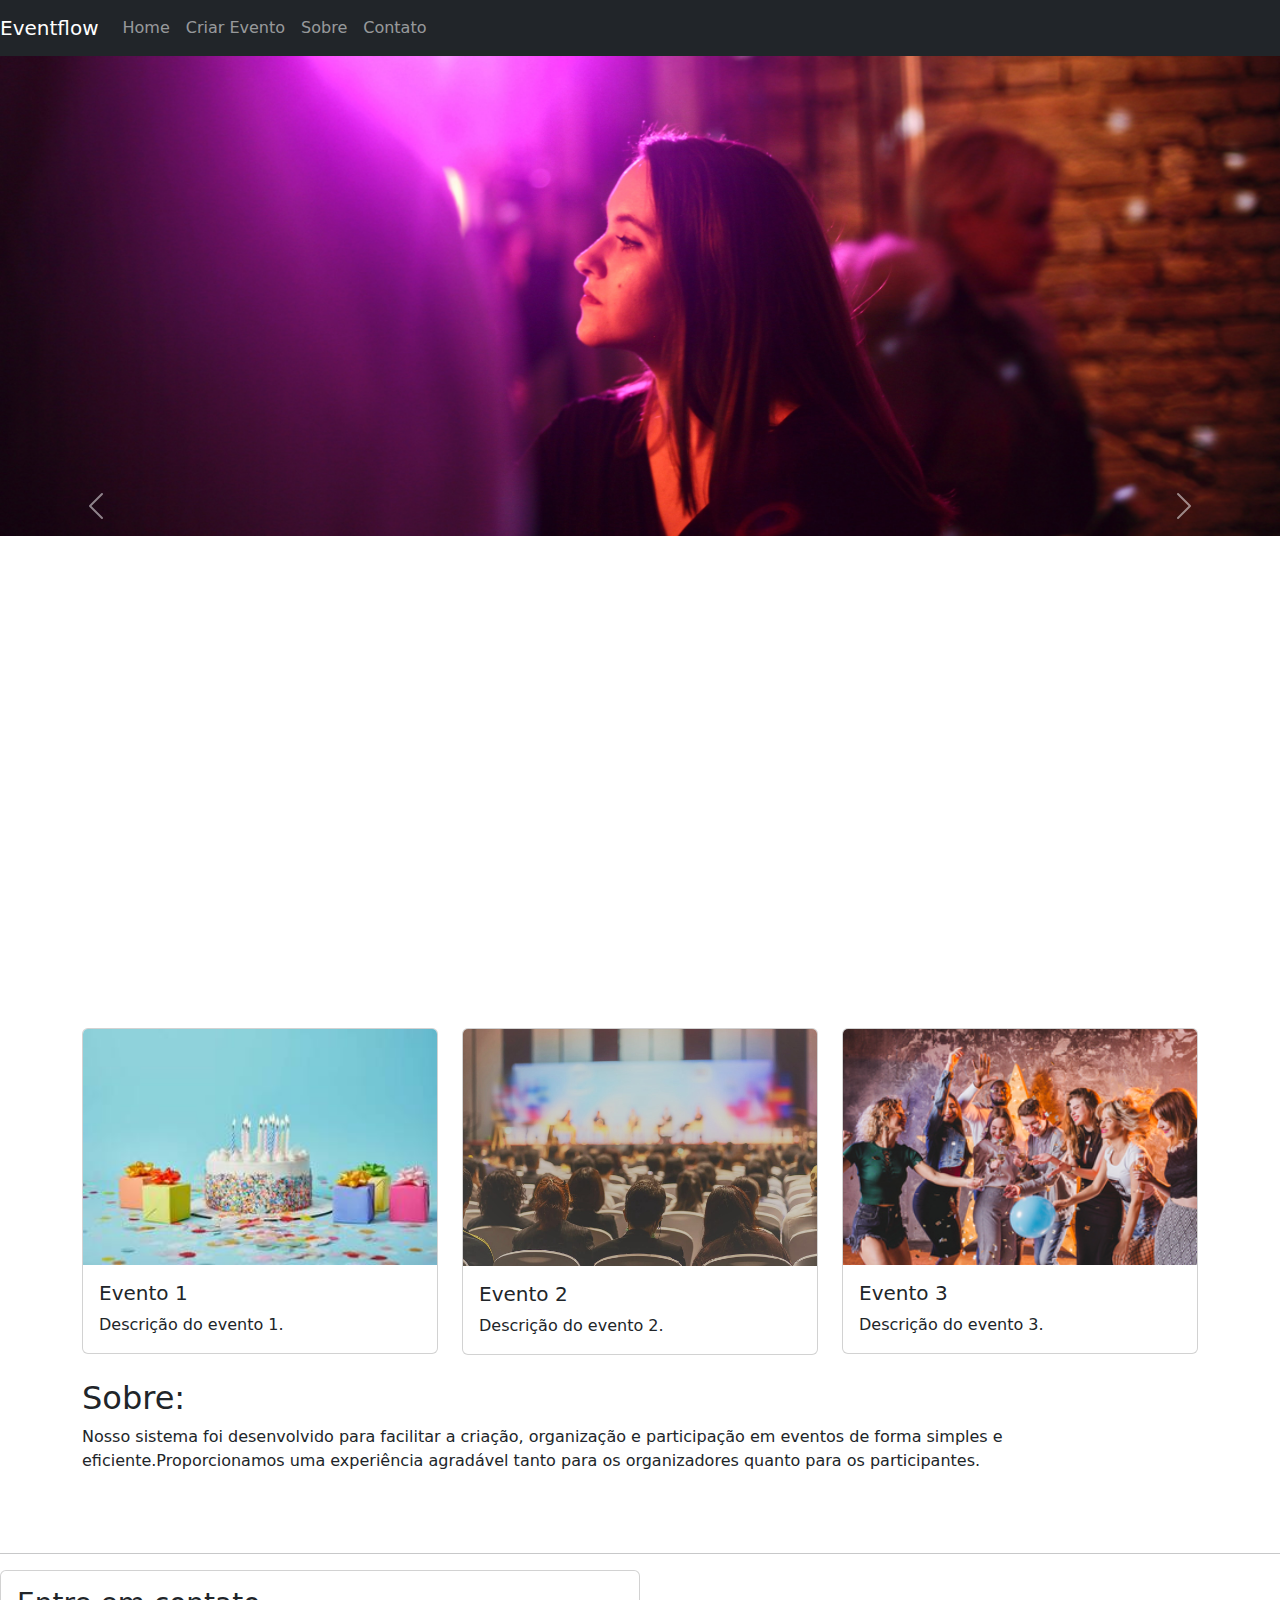
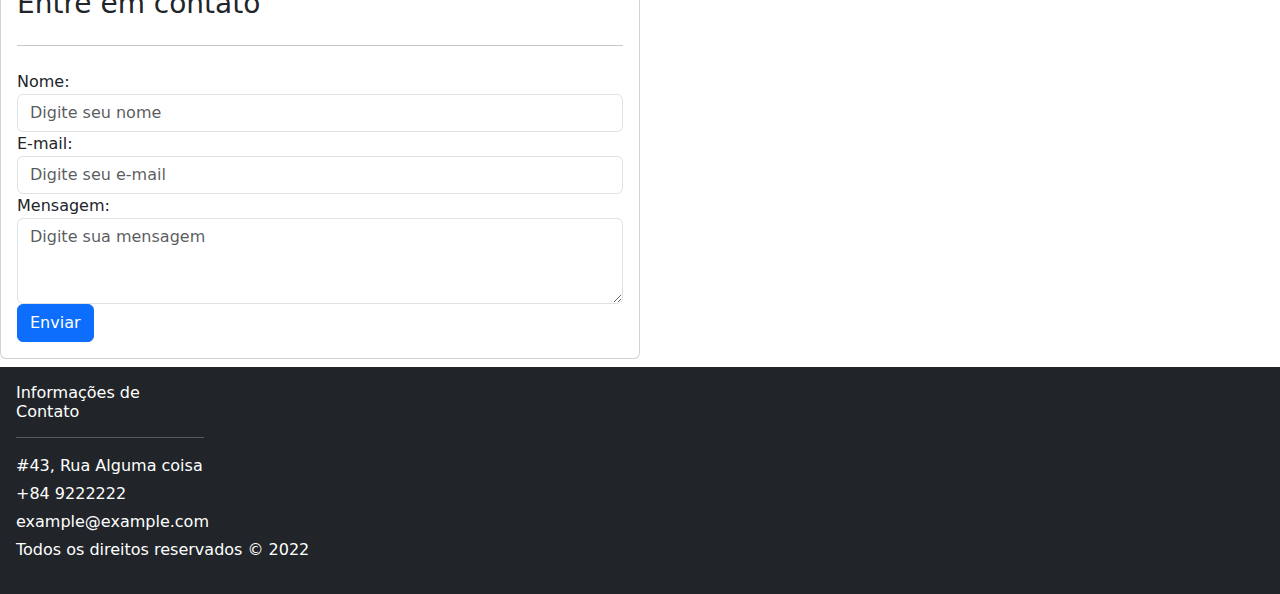
<file: index.html>
<!DOCTYPE html>
<html lang="pt-br">

<head>
    <meta charset="UTF-8">
    <meta name="viewport" content="width=device-width, initial-scale=1.0">
    <title>Eventflow</title>
    <!-- CSS do Bootstrap -->
    <link rel="stylesheet" href="https://cdn.jsdelivr.net/npm/bootstrap@5.2.0/dist/css/bootstrap.min.css">
    <link rel="stylesheet" href="./css1/style.css">
    <link rel="stylesheet" href="./css1/gouath.css">
</head>




<body>
    <nav class="navbar navbar-expand-lg navbar-dark bg-dark">
        <a class="navbar-brand" href="#">Eventflow</a>
        <button class="navbar-toggler" type="button" data-toggle="collapse" data-target="#navbarNav"
            aria-controls="navbarNav" aria-expanded="false" aria-label="Toggle navigation">
            <span class="navbar-toggler-icon"></span>
        </button>
        <div class="collapse navbar-collapse" id="navbarNav">
            <ul class="navbar-nav">
                <li class="nav-item active">
                    <a class="nav-link" href="#">Home</a>
                </li>
                <li class="nav-item">
                    <a class="nav-link" href="./CriarEvento/CriarEvento.html">Criar Evento</a>
                </li>
                <li class="nav-item">
                    <a class="nav-link" href="#sobre">Sobre</a>
                </li>
                <li class="nav-item">
                    <a class="nav-link" href="#">Contato</a>
                </li>
            </ul>
        </div>

        <div>
            <!-- Configurações do Google -->
            <div id="g_id_onload"
                data-client_id="890074811594-mjem3gdbhufcj86794gtq9aru1e2e221.apps.googleusercontent.com"
                data-context="signin" data-ux_mode="popup" data-callback="loginCallback" data-auto_prompt="false">
            </div>

            <!-- Botão de login -->
            <div class="g_id_signin" data-type="standard" data-shape="rectangular" data-theme="outline"
                data-text="signin_with" data-size="large" data-logo_alignment="left">
            </div>
            <!-- Local onde irá aparecer as informações do usuário -->
            <div class="g_id_logado"></div>
        </div>
    </nav>

    <div id="carouselEvent" class="carousel slide" data-bs-ride="carousel">

        <div class="carousel-indicators">
            <button type="button" data-bs-target="#carouselEvent" data-bs-slide-to="0" class="active"
                aria-current="true" aria-label="Slide 1"></button>
            <button type="button" data-bs-target="#carouselEvent" data-bs-slide-to="1" aria-label="Slide 2"></button>
            <button type="button" data-bs-target="#carouselEvent" data-bs-slide-to="2" aria-label="Slide 3"></button>
        </div>

        <div class="carousel-inner">
            <div class="carousel-item active  c-item">
                <img src="./assets/gallery4.jpg"
                    class="d-block w-100 c-image" alt="...">
                <div class="carousel-caption d-none d-md-block">
                  
                </div>
            </div>
            <div class="carousel-item   c-item">
                <img src="./assets/gallery2.jpg" class="d-block w-100 c-image"
                    alt="...">
                <div class="carousel-caption d-none d-md-block">
                    
                </div>
            </div>
            <div class="carousel-item   c-item">
                <img src="./assets/gallery7.jpg" class="d-block w-100 c-image" alt="...">
                <div class="carousel-caption d-none d-md-block">
                
                </div>
            </div>
        </div>
        <button class="carousel-control-prev" type="button" data-bs-target="#carouselEvent" data-bs-slide="prev">
            <span class="carousel-control-prev-icon" aria-hidden="true"></span>
            <span class="visually-hidden">Previous</span>
        </button>
        <button class="carousel-control-next" type="button" data-bs-target="#carouselEvent" data-bs-slide="next">
            <span class="carousel-control-next-icon" aria-hidden="true"></span>
            <span class="visually-hidden">Next</span>
        </button>
    </div>

    <br />

    <div class="container mt-5">
        <div class="row">
            <div class="col-md-4">
                <div class="card">
                    <img src="./assets/image1.jpg" class="card-img-top" alt="Imagem do Evento 1">
                    <div class="card-body">
                        <h5 class="card-title">Evento 1</h5>
                        <p class="card-text">Descrição do evento 1.</p>
                
                    </div>
                </div>
            </div>
            <div class="col-md-4">
                <div class="card">
                    <img src="./assets/imagee2.jpg" class="card-img-top" alt="Imagem do Evento 2">
                    <div class="card-body">
                        <h5 class="card-title">Evento 2</h5>
                        <p class="card-text">Descrição do evento 2.</p>
                    
                    </div>
                </div>
            </div>
            <div class="col-md-4">
                <div class="card">
                    <img src="./assets/image4.jpg" class="card-img-top" alt="Imagem do Evento 3">
                    <div class="card-body">
                        <h5 class="card-title">Evento 3</h5>
                        <p class="card-text">Descrição do evento 3.</p>
                    
                    </div>
                </div>
            </div>
        </div>
    </div>

    </br>

    <div class="container" id="sobre" >
        <section>
            <h2>Sobre:</h2>
            <p>
        Nosso sistema foi desenvolvido para facilitar a criação, organização e participação em eventos de forma simples e
        eficiente.Proporcionamos uma experiência agradável tanto para os
        organizadores quanto para os participantes.
            </p>
        </section>
    </div>

    <br />
    <br />


    <hr />
    <div class="contact-container">
        
            <div class="col-md-6">
                <div class="card">
                    <div class="card-body">
                        <h3 class="card-title">Entre em contato</h3>
                        <hr class="my-4">
                        <form>
                            <div class="form-group">
                                <label for="name">Nome:</label>
                                <input type="text" class="form-control" id="name" placeholder="Digite seu nome" required>
                            </div>
                            <div class="form-group">
                                <label for="email">E-mail:</label>
                                <input type="email" class="form-control" id="email" placeholder="Digite seu e-mail" required>
                            </div>
                            <div class="form-group">
                                <label for="message">Mensagem:</label>
                                <textarea class="form-control" id="message" rows="3"
                                    placeholder="Digite sua mensagem" required></textarea>
                            </div>
                            <button type="submit" class="btn btn-primary">Enviar</button>
                        </form>
                    </div>
                </div>
            </div>
        
    </div>

<footer class="bg-dark text-white p-3 mt-2">
   
        <div class="row">
            <div class="col-md-2">
                <h6>Informações de Contato</h6>
                <hr />
                <div class="text-white mb-1">#43, Rua Alguma coisa</div>
                <div class="text-white mb-1">+84 9222222</div>
                <div class="text-white mb-1">example@example.com</div>
           
        </div>
    </div>
    <p class="mt-6">Todos os direitos reservados &copy; 2022</p>
</footer>


    <!-- jQuery -->
    <script src="https://code.jquery.com/jquery-3.6.0.min.js"></script>
    
    <!-- JavaScript do Bootstrap -->
    <script src="https://cdn.jsdelivr.net/npm/bootstrap@5.2.0/dist/js/bootstrap.min.js"></script>
    
    <script src="./js/event.js"></script>
    <!-- Seus outros scripts -->
    <script src="https://accounts.google.com/gsi/client" async></script>
    
    <script src="./js/goauth.js"></script>






</body>

</html>
</file>
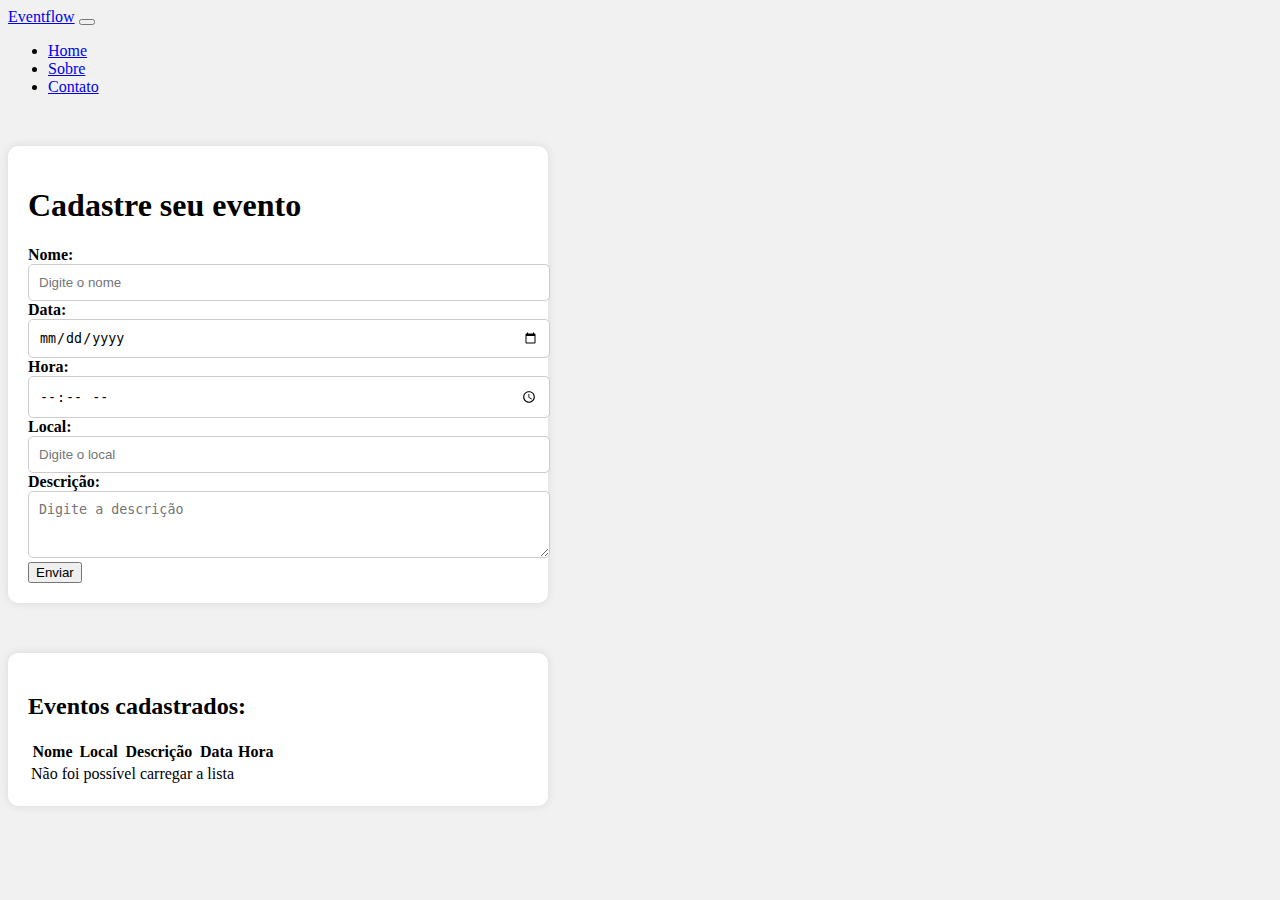
<file: CriarEvento/CriarEvento.html>
<!DOCTYPE html>
<html lang="pt-br">

<head>
    <meta charset="UTF-8">
    <meta name="viewport" content="width=device-width, initial-scale=1.0">
    <title>Formulário de Cadastro</title>
    <script src="https://code.jquery.com/jquery-3.6.4.min.js"></script>
    <script src="../js/jquery.serializejson.js"></script>

    <link rel="stylesheet" href="../css1/gouath.css">
    <link rel="stylesheet" href="../css1/style.css"

    <link rel="stylesheet" href="https://stackpath.bootstrapcdn.com/bootstrap/4.5.2/css/bootstrap.min.css">
<style>
    body {
        background-color: #f1f1f1;
    }

    .container {
        max-width: 500px;
        margin-top: 50px;
        border-radius: 10px;
        background-color: #ffffff;
        box-shadow: 0px 0px 10px rgba(0, 0, 0, 0.1);
        padding: 20px;
    }

    .form-header {
        text-align: center;
        margin-bottom: 30px;
    }

    .form-group label {
        font-weight: bold;
    }

    .form-group input,
    .form-group textarea {
        width: 100%;
        padding: 10px;
        border: 1px solid #ccc;
        border-radius: 5px;
    }

    .form-group textarea {
        resize: vertical;
    }

    .form-group button {
        width: 100%;
        padding: 10px;
        border: none;
        border-radius: 5px;
        background-color: #007bff;
        color: #ffffff;
        cursor: pointer;
    }

    .form-group button:hover {
        background-color: #0056b3;
    }
</style>
</head>

<body>

    <!----navbar-->
    <nav class="navbar navbar-expand-lg navbar-dark bg-dark">
        <a class="navbar-brand" href="#">Eventflow</a>
        <button class="navbar-toggler" type="button" data-toggle="collapse" data-target="#navbarNav"
            aria-controls="navbarNav" aria-expanded="false" aria-label="Toggle navigation">
            <span class="navbar-toggler-icon"></span>
        </button>
        <div class="collapse navbar-collapse" id="navbarNav">
            <ul class="navbar-nav">
                <li class="nav-item active">
                    <a class="nav-link" href="../index.html">Home</a>
                </li>
                <li class="nav-item">
                    <a class="nav-link" href="#">Sobre</a>
                </li>
                <li class="nav-item">
                    <a class="nav-link" href="#">Contato</a>
                </li>
            </ul>
        </div>
    </nav>

    <div>
        <!-- Configurações do Google -->
        <div id="g_id_onload" data-client_id="890074811594-mjem3gdbhufcj86794gtq9aru1e2e221.apps.googleusercontent.com"
            data-context="signin" data-ux_mode="popup" data-callback="loginCallback" data-auto_prompt="false">
        </div>

        <!-- Botão de login -->
        <div class="g_id_signin" data-type="standard" data-shape="rectangular" data-theme="outline"
            data-text="signin_with" data-size="large" data-logo_alignment="left">
        </div>
        <!-- Local onde irá aparecer as informações do usuário -->
        <div class="g_id_logado"></div>
    </div>





    <!--form dos eventos--->
    <div class="container">
        <div class="form-container">
            <h1>Cadastre seu evento</h1>
        </div>
        <form>
            <div class="form-group">
                <label for="title">Nome:</label>
                <input type="text" class="form-control" id="title" name="title" placeholder="Digite o nome" required="true">
            </div>
            <div class="form-group">
                <label for="date_event">Data:</label>
                <input type="date" class="form-control" id="date_event" name="date_event" placeholder="DD/MM/AAAA">
            </div>
            <div class="form-group">
                <label for="time_event">Hora:</label>
                <input type="time" class="form-control" id="time_event" name="time_event" placeholder="HH:MM">
            </div>
            <div class="form-group">
                <label for="location">Local:</label>
                <input type="text" class="form-control" id="location" name="location" placeholder="Digite o local">
            </div>
            <div class="form-group">
                <label for="description">Descrição:</label>
                <textarea class="form-control" id="description" rows="3" name="description"
                    placeholder="Digite a descrição"></textarea>
            </div>
            <button id="submit" type="button" class="btn btn-primary">Enviar</button>
        </form>
    </div>

            
            
    <!-- Tabela de eventos -->
    <div class="container mt-6">
        <h2>Eventos cadastrados:</h2>
        <table class="table">
            <thead>
                <tr>
                    <th scope="col">Nome</th>
                    <th scope="col">Local</th>
                    <th scope="col">Descrição</th>
                    <th scope="col">Data</th>
                    <th scope="col">Hora</th>
                </tr>
            </thead>
            <tbody id="tableContent">
                <!-- Os dados da tabela serão populados via JavaScript, como é o caso no código original -->
            </tbody>
        </table>
    </div>



        </form>
    </div>
    <script src="https://stackpath.bootstrapcdn.com/bootstrap/4.5.2/js/bootstrap.min.js"></script>
    <script src="../js/event.js"></script>
    <script src="https://accounts.google.com/gsi/client" async></script>
    <script src="../js/goauth.js"></script>
</body>

</html>
</file>
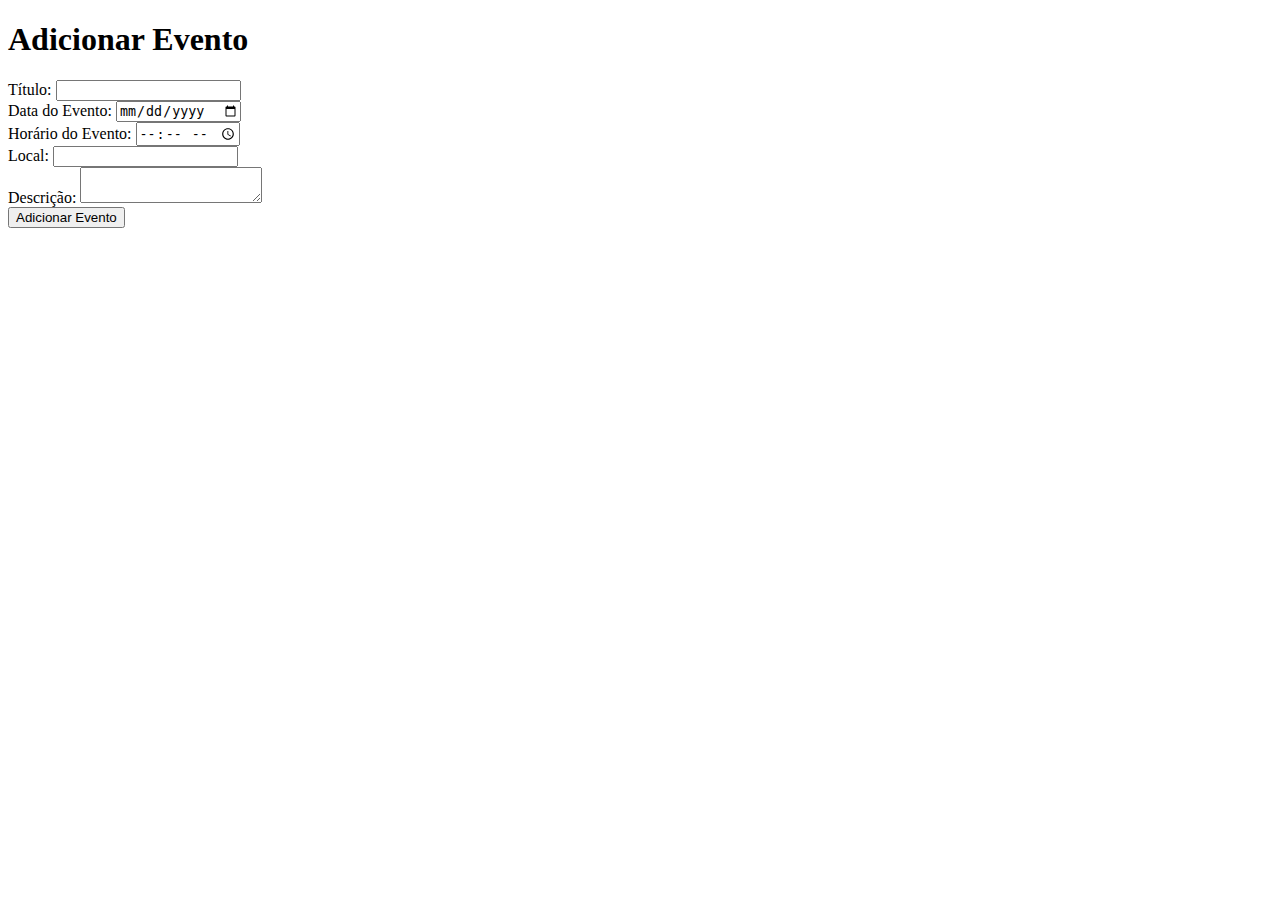
<file: EventsPage/event1.html>
<!DOCTYPE html>
<html lang="en">

<head>
    <meta charset="UTF-8">
    <meta name="viewport" content="width=device-width, initial-scale=1.0">
    <title>Adicionar Evento</title>
</head>

<body>
    <h1>Adicionar Evento</h1>
    <form id="eventoForm">
        <label for="title">Título:</label>
        <input type="text" id="title" required>
        <br>
        <label for="date_event">Data do Evento:</label>
        <input type="date" id="date_event" required>
        <br>
        <label for="time_event">Horário do Evento:</label>
        <input type="time" id="time_event" required>
        <br>
        <label for="location">Local:</label>
        <input type="text" id="location" required>
        <br>
        <label for="description">Descrição:</label>
        <textarea id="description" required></textarea>
        <br>
        <button type="button" onclick="adicionarEvento()">Adicionar Evento</button>
    </form>

    <script>
        function adicionarEvento() {
            const title = document.getElementById('title').value;
            const date_event = document.getElementById('date_event').value;
            const time_event = document.getElementById('time_event').value;
            const location = document.getElementById('location').value;
            const description = document.getElementById('description').value;

            const evento = {
                title: title,
                date_event: date_event,
                time_event: time_event,
                location: location,
                description: description
            };

            // Faça uma requisição AJAX para adicionar o evento no servidor
            // Exemplo: $.ajax(...);

            // Após adicionar o evento com sucesso, redirecione o usuário para a página de eventos ou exiba uma mensagem de sucesso
            alert('Evento adicionado com sucesso!');
            window.location.href = 'pagina-de-eventos.html';
        }
    </script>
</body>

</html>
</file>
<file: css1/style.css>
/* Estilos para o footer */


body {
    background-color: rgb(255, 255, 255);
}





.c-image{

    height: 100%;
    object-fit: cover;
    filter: brightness(1);
}

/* Estilo para o botão no carrossel */
.c-item {
    position: relative;
}

.c-image {
    height: 480px;
    /* Altura da imagem do botão */
    object-fit: cover;
}

.carousel-caption {
    /* Cor de fundo semi-transparente para o texto do botão */
    position: absolute;
    left: 50%;
    transform: translate(-50%, -50%);
    padding: 20px;
    text-align: center;
    color: rgb(75, 70, 70);
}

   .carousel {
            height: 100vh; /* O carousel ocupará 100% da altura da janela */
        }

        .carousel-inner {
            height: 100%; /* O conteúdo do carousel ocupará 100% da altura do próprio carousel */
        }
sobre{

    color: white;

}
</file>
<file: css1/gouath.css>
.g_pic {
    border-radius: 50%;
    display: -webkit-box;
    display: -webkit-flex;
    display: flex;
    height: 20px;
    margin-left: -4px;
    margin-right: 8px;
    min-width: 20px;
    width: 20px;
    display: flex;
}

.g_name {
    color: #5f6368;
    fill: #5f6368;
    font-size: 11px;
    font-weight: bold;
}

.g_email {
    color: #5f6368;
    fill: #5f6368;
    font-size: 11px;
    font-weight: 400;
}

.g_login {
    display: flex;
    flex-direction: row;
    align-items: center;
    -webkit-border-radius: 4px;
    border-radius: 4px;
    -webkit-box-sizing: border-box;
    box-sizing: border-box;
    -webkit-transition: background-color .218s, border-color .218s;
    transition: background-color .218s, border-color .218s;
    background-color: #fff;
    background-image: none;
    border: 1px solid #dadce0;
    color: #3c4043;
    cursor: pointer;
    font-family: "Google Sans", arial, sans-serif;
    font-size: 14px;
    height: 40px;
    letter-spacing: 0.25px;
    outline: none;
    overflow: hidden;
    padding: 0 12px;
    position: relative;
    text-align: center;
    vertical-align: middle;
    white-space: nowrap;
    width: 250px;
}
</file>
